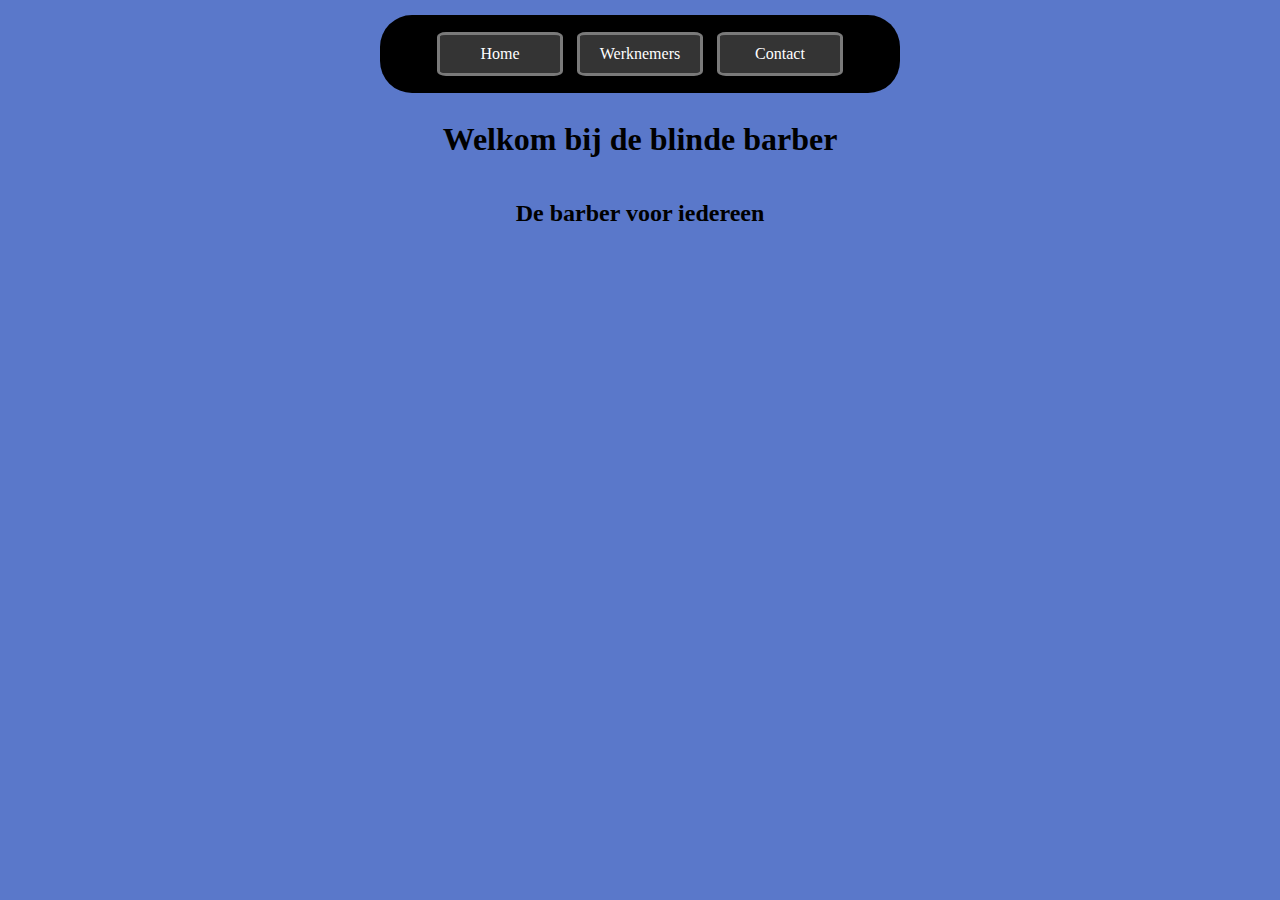
<file: index.html>
<!DOCTYPE html>
<html lang="en">
<head>
    <meta charset="UTF-8">
    <meta name="viewport" content="width=device-width, initial-scale=1.0">
    <title>Home pagina</title>
    <link rel="stylesheet" href="style.css">
    
</head>
<div>
    <nav>
        <a href="index.html">Home</a>
        <a href="werknemers.html">Werknemers</a>
        <a href="contact.html">Contact</a>
    </nav>
</div>
<body>
    <h1>Welkom bij de blinde barber</h1>
    <h2>De barber voor iedereen</h2>
</body>
</html>
</file>
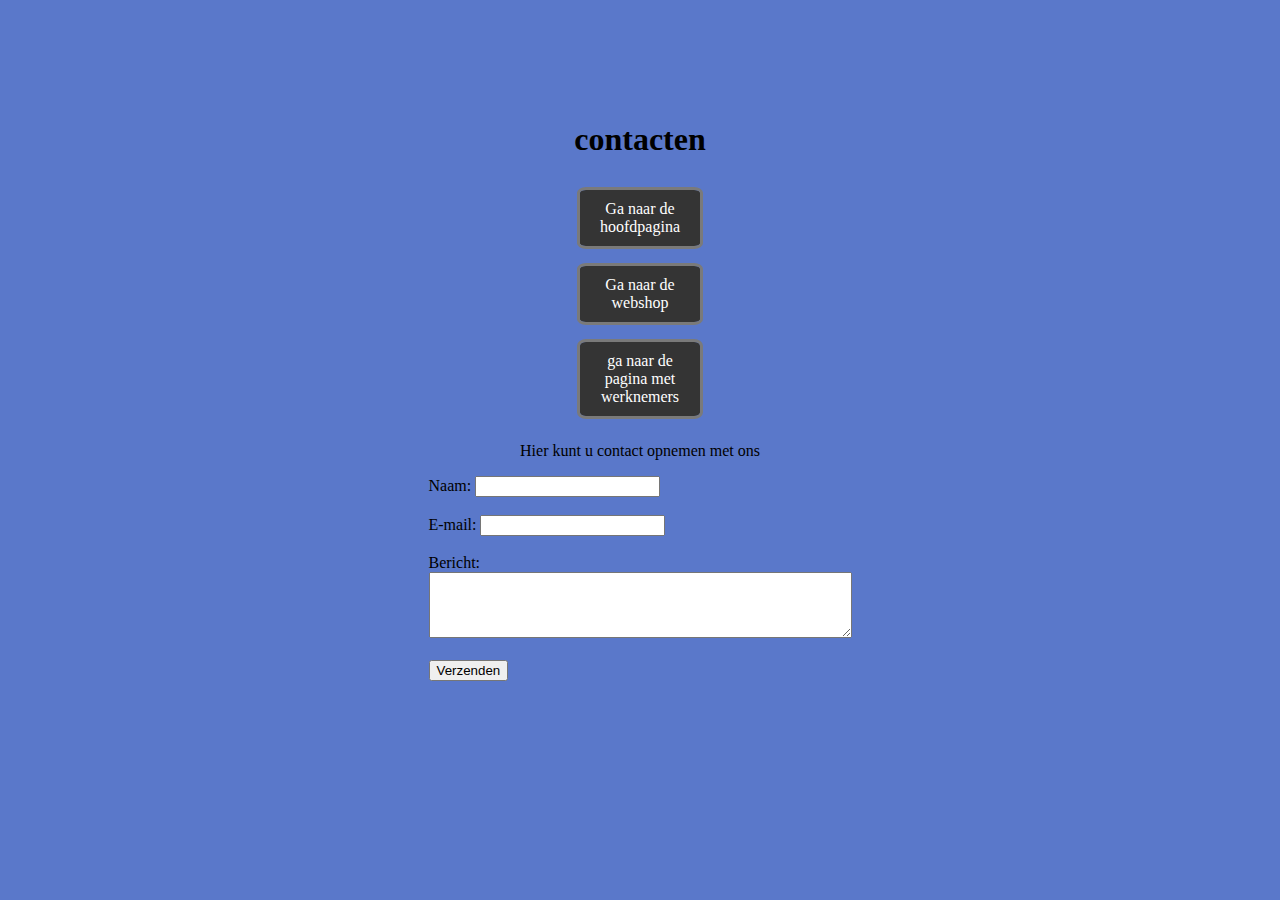
<file: 1.html>
<!DOCTYPE html>
<html lang="en">
<head>
    <meta charset="UTF-8">
    <meta name="viewport" content="width=device-width, initial-scale=1.0">
    <title>contacten</title>
 <link rel="stylesheet" href="style.css">
</head>
<body>
<h1> contacten</h1>
<a href="index.html">Ga naar de hoofdpagina</a>    
<a href="webshop.html">Ga naar de webshop</a>
<a href="werknemers.html">ga naar de pagina met werknemers</a>
    <p>Hier kunt u contact opnemen met ons</p>
<form>
        <label for="name">Naam:</label>
        <input type="text" id="name" name="name" required><br><br>
        <label for="email">E-mail:</label>
        <input type="email" id="email" name="email" required><br><br>
        <label for="message">Bericht:</label><br>
        <textarea id="message" name="message" rows="4" cols="50" required></textarea><br><br>
        <input type="submit" value="Verzenden">
    </form>
</body>
</html>
</file>
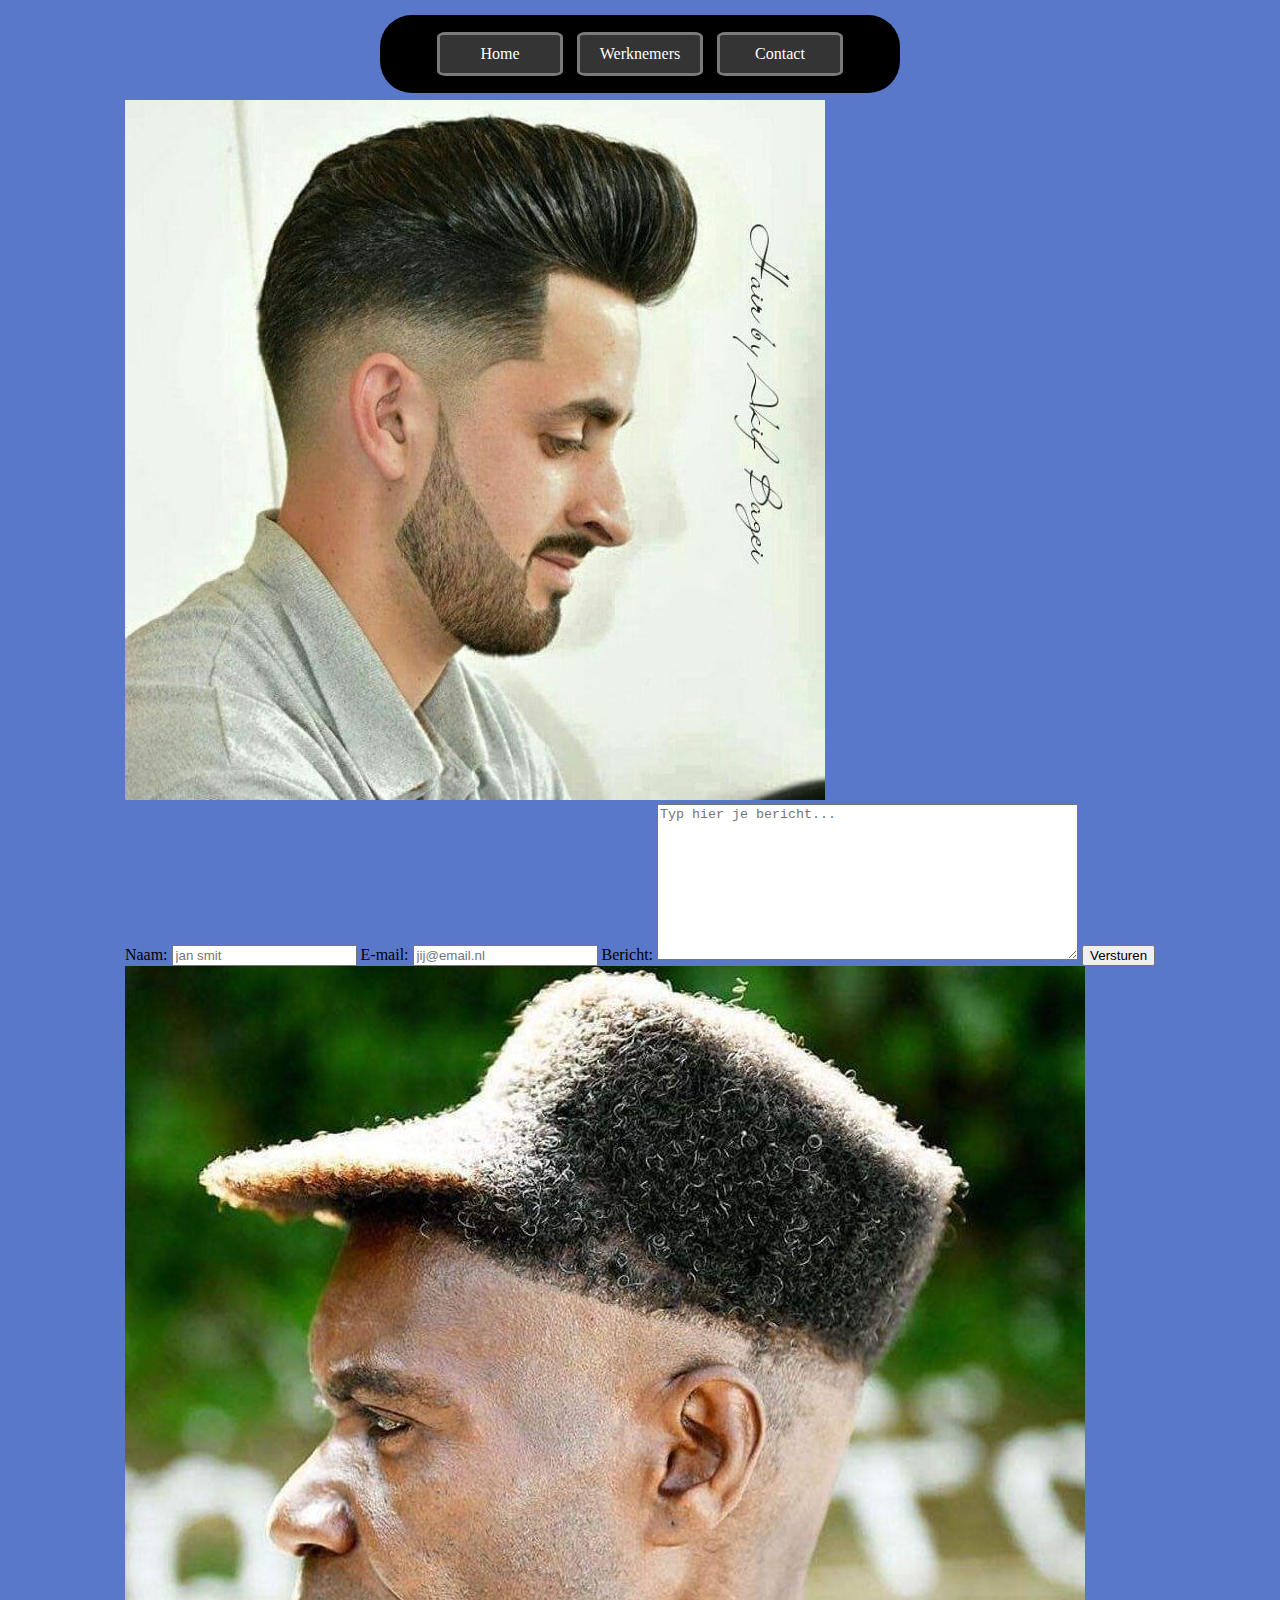
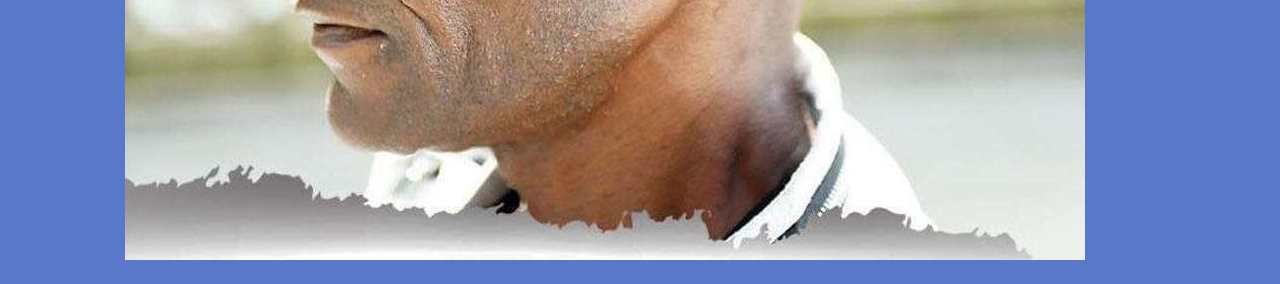
<file: contact.html>
<!DOCTYPE html>
<html lang="en">
<head>
    <meta charset="UTF-8">
    <meta name="viewport" content="width=device-width, initial-scale=1.0">
    <title>Contact</title>
    <link rel="stylesheet" href="style.css">
</head>
<div>
    <nav>
        <a href="index.html">Home</a>
        <a href="werknemers.html">Werknemers</a>
        <a href="contact.html">Contact</a>
    </nav>
</div>
<body class="contact">
    <div class="contact-container">
        <div class="contact-top">
            <img src="asset/gallery2.jpg" alt="Herenkapsel voorbeeld links" class="foto">
            <form>
                <label for="name">Naam:</label>
                <input type="text" id="naam" placeholder="jan smit" required class="input">

                <label for="email">E-mail:</label>
                <input type="email" id="email" placeholder="jij@email.nl" required class="input">

                <label for="message">Bericht:</label>
                <textarea id="message" rows="10" cols="50" placeholder="Typ hier je bericht..." required class="text"></textarea>

                <button type="submit" class="buttn">Versturen</button>
            </form>
        </div>
        <img src="asset/pet.jpg" alt="Herenkapsel voorbeeld rechts" class="foto">
    </div>
</body>
</html>
</file>
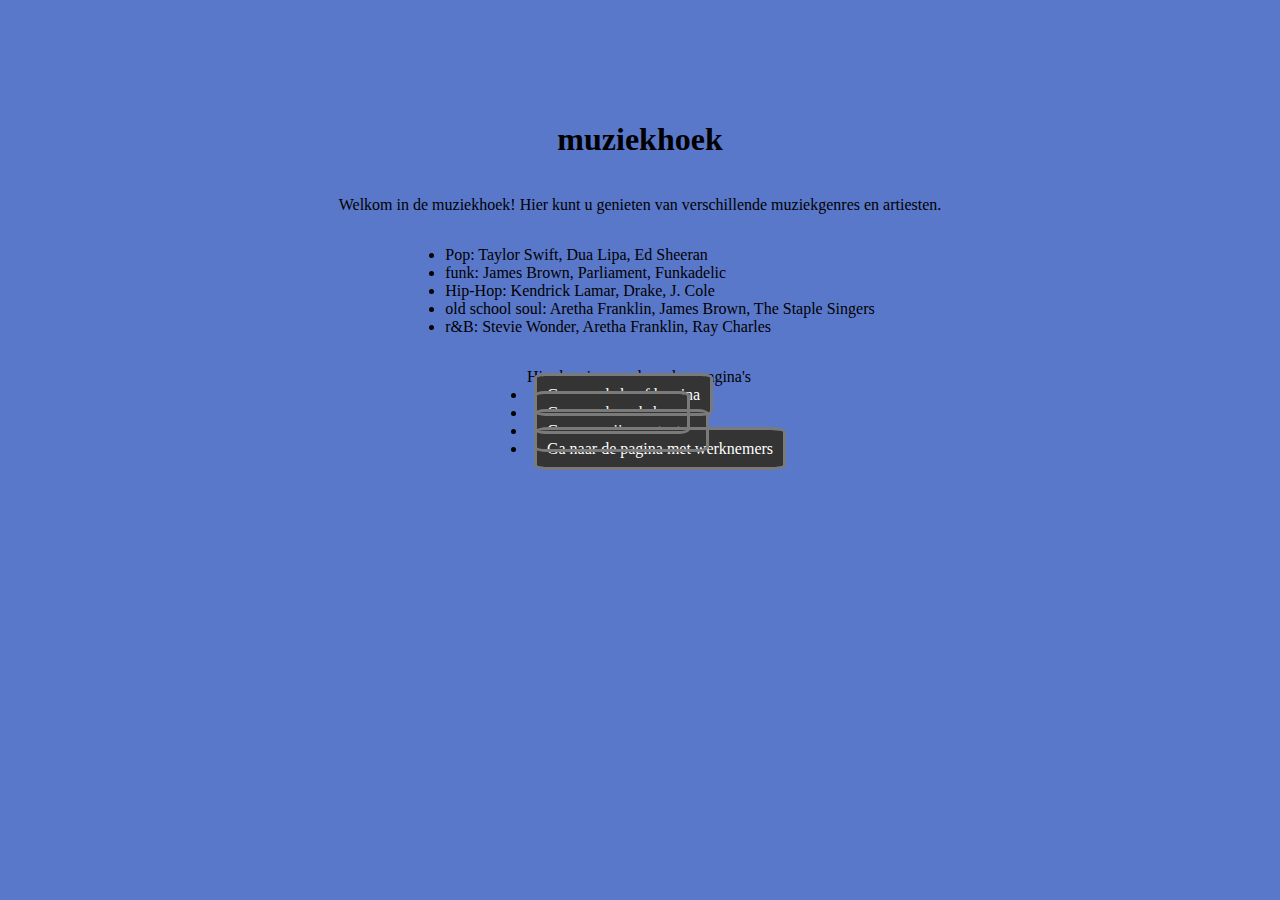
<file: muziekhoek.html>
<!DOCTYPE html>
<html lang="en">
<head>
    <meta charset="UTF-8">
    <meta name="viewport" content="width=device-width, initial-scale=1.0">
    <title>Document</title>
    <link rel="stylesheet" href="style.css">
</head>
<body>
    <h1>muziekhoek</h1>
    <p>Welkom in de muziekhoek! Hier kunt u genieten van verschillende muziekgenres en artiesten.</p>
    <ul>
        <li>Pop: Taylor Swift, Dua Lipa, Ed Sheeran</li>
        <li>funk: James Brown, Parliament, Funkadelic</li>
        <li>Hip-Hop: Kendrick Lamar, Drake, J. Cole</li>
        <li>old school soul: Aretha Franklin, James Brown, The Staple Singers</li>
        <li>r&B: Stevie Wonder, Aretha Franklin, Ray Charles</li>
    </ul>
    
    <ul>Hier kan je naar de andere pagina's
    <li><a href="index.html">Ga naar de hoofdpagina</a></li>
    <li><a href="webshop.html">Ga naar de webshop</a></li>
    <li><a href="contacten.html">Ga naar mijn contacten</a></li>
    <li><a href="werknemers.html">Ga naar de pagina met werknemers</a></li>
    </ul>

</body>
</html>
</file>
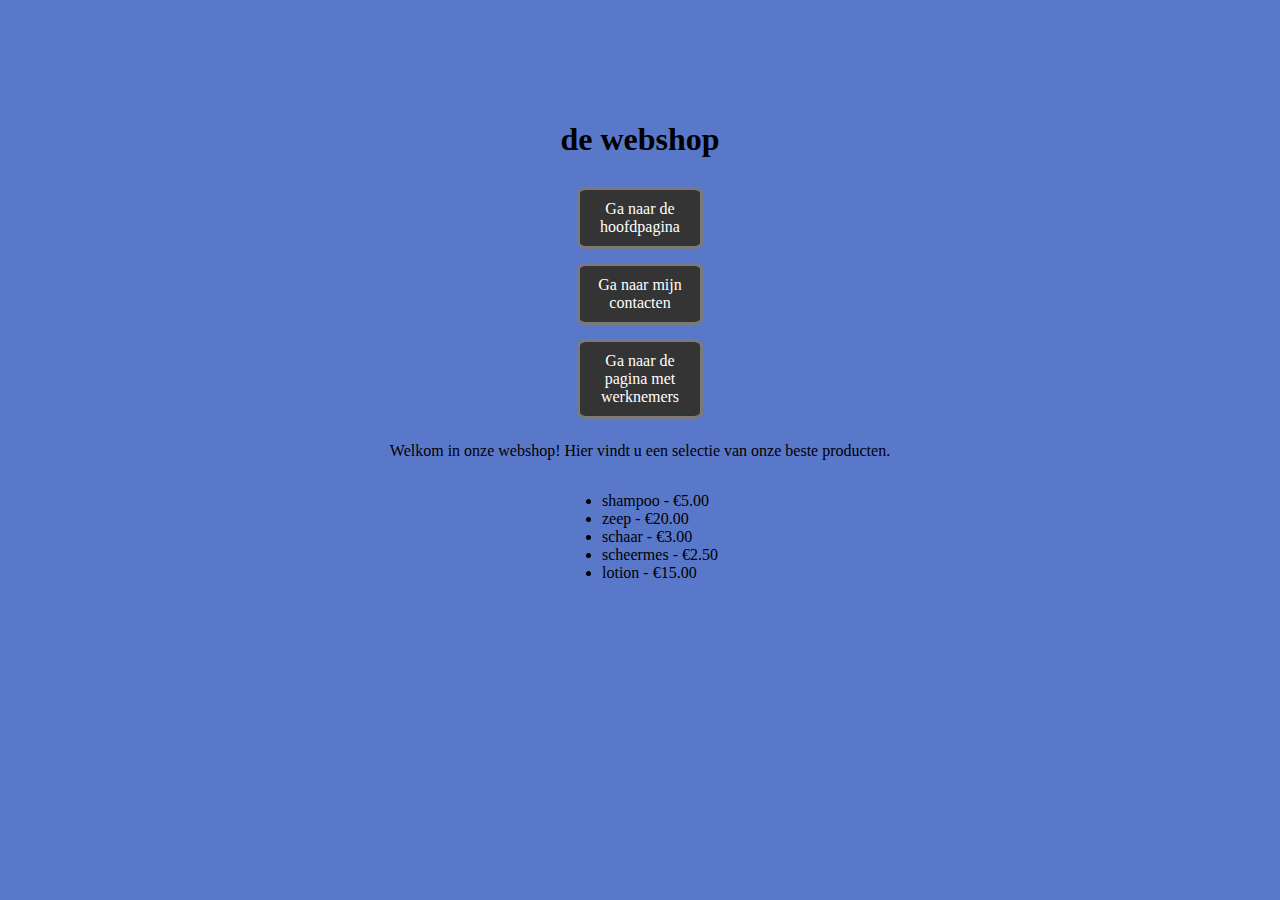
<file: webshop.html>
<!DOCTYPE html>
<html lang="en">
<head>
    <meta charset="UTF-8">
    <meta name="viewport" content="width=device-width, initial-scale=1.0">
    <title>de webshop</title>
    <link rel="stylesheet" href="style.css">
</head>
<body>
<h1>de webshop</h1>   
<a href="index.html">Ga naar de hoofdpagina</a>    
<a href="1.html">Ga naar mijn contacten</a>
<a href="werknemers.html">Ga naar de pagina met werknemers</a>
    <p>Welkom in onze webshop! Hier vindt u een selectie van onze beste producten.</p>
    <ul>
        <li>shampoo - €5.00</li>
        <li>zeep - €20.00</li>
        <li>schaar - €3.00</li>
        <li>scheermes - €2.50</li>
        <li>lotion - €15.00</li>
    </ul>
</body>
</html>
</file>
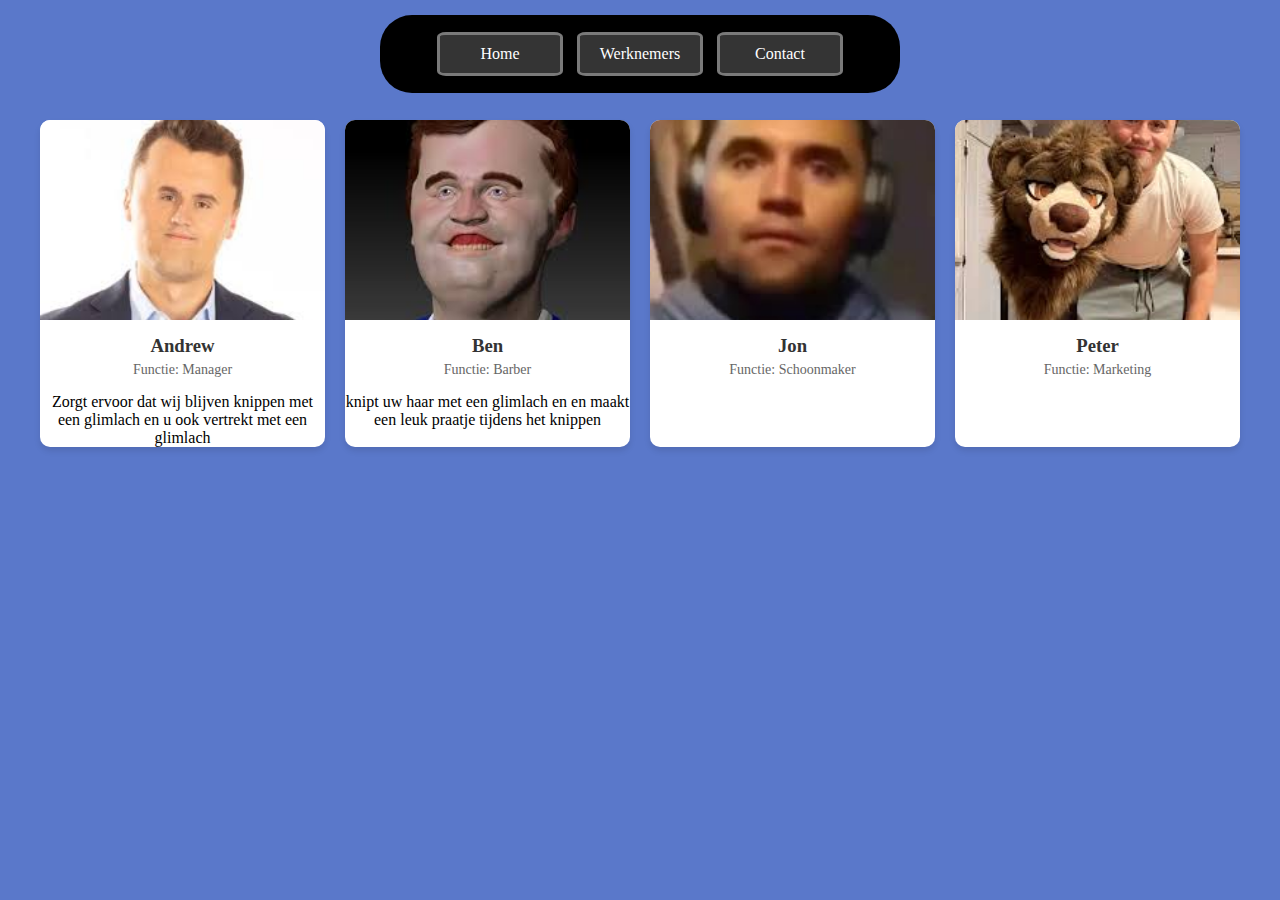
<file: werknemers.html>
<!DOCTYPE html>
<html lang="en">
<head>
    <meta charset="UTF-8">
    <meta name="viewport" content="width=device-width, initial-scale=1.0">
    <title>Werknemers</title>
    <link rel="stylesheet" href="style.css">
    
</head>
<div>
    <nav>
        <a href="index.html">Home</a>
        <a href="werknemers.html">Werknemers</a>
        <a href="contact.html">Contact</a>
    </nav>
</div>
<body class="werknemers">
    <div class="grid-container">
        <div class="grid-item">
            <img src="werknemer foto's/andrew.jpg" alt="Andrew">
            <h3>Andrew</h3>
            <p>Functie: Manager</p>
            <p1>Zorgt ervoor dat wij blijven knippen met een glimlach en u ook vertrekt met een glimlach</p1>
        </div>
        <div class="grid-item">
            <img src="werknemer foto's/ben.jpg" alt="Ben">
            <h3>Ben</h3>
            <p>Functie: Barber</p>
            <p1>knipt uw haar met een glimlach en en maakt een leuk praatje tijdens het knippen</p1>
        </div>
        <div class="grid-item">
            <img src="werknemer foto's/jon.jpg" alt="Jon">
            <h3>Jon</h3>
            <p>Functie: Schoonmaker</p>
        </div>
        <div class="grid-item">
            <img src="werknemer foto's/peter.jpg" alt="Peter">
            <h3>Peter</h3>
            <p>Functie: Marketing</p>
        </div>
    </div>
</body>
</html>
</file>
<file: style.css>
nav {
    background-color: #000000;
    padding: 10px;
    display: flex;
    justify-content: center;
    justify-items: center;
    border-radius: 2em;
    width: 500px;
    position: fixed;
    top: 15px;
    left: 50%;
    transform: translateX(-50%);
    z-index: 100;
}

a {
    background-color: #343434;
    padding: 10px;
    border-radius: 5%;
    outline-color:  #7A7A7A;
    outline-width: 3%;
    outline-style: solid;
    color: white;
    text-decoration: none;
    width: 100px;
    text-align: center;
    margin: 10px;
}
a:hover {
    color: #000000;
    background-color: white;
}



body {
    margin: 0%;
    display: grid;
    justify-content: center;
    background-color: #5a78ca;
    padding: 20px;
    padding-top: 100px;
    justify-items: center;
}

.grid-container {
    display: grid;
    grid-template-columns: repeat(auto-fit, minmax(250px, 1fr));
    gap: 20px;
    max-width: 1200px;
    width: 100%;
    margin-top: 20px;
}

.grid-item {
    background-color: white;
    border-radius: 10px;
    overflow: hidden;
    box-shadow: 0 4px 6px rgba(0, 0, 0, 0.1);
    text-align: center;
    transition: transform 0.3s ease, box-shadow 0.3s ease;
}

.grid-item:hover {
    transform: translateY(-5px);
    box-shadow: 0 8px 12px rgba(0, 0, 0, 0.2);
}
    
.grid-item img {
    width: 100%;
    height: 200px;
    object-fit: cover;
    display: block;
}

.grid-item h3 {
    margin: 15px 10px 5px 10px;
    color: #333;
}

.grid-item p {
    margin: 5px 10px 15px 10px;
    color: #666;
    font-size: 14px;
}
</file>
